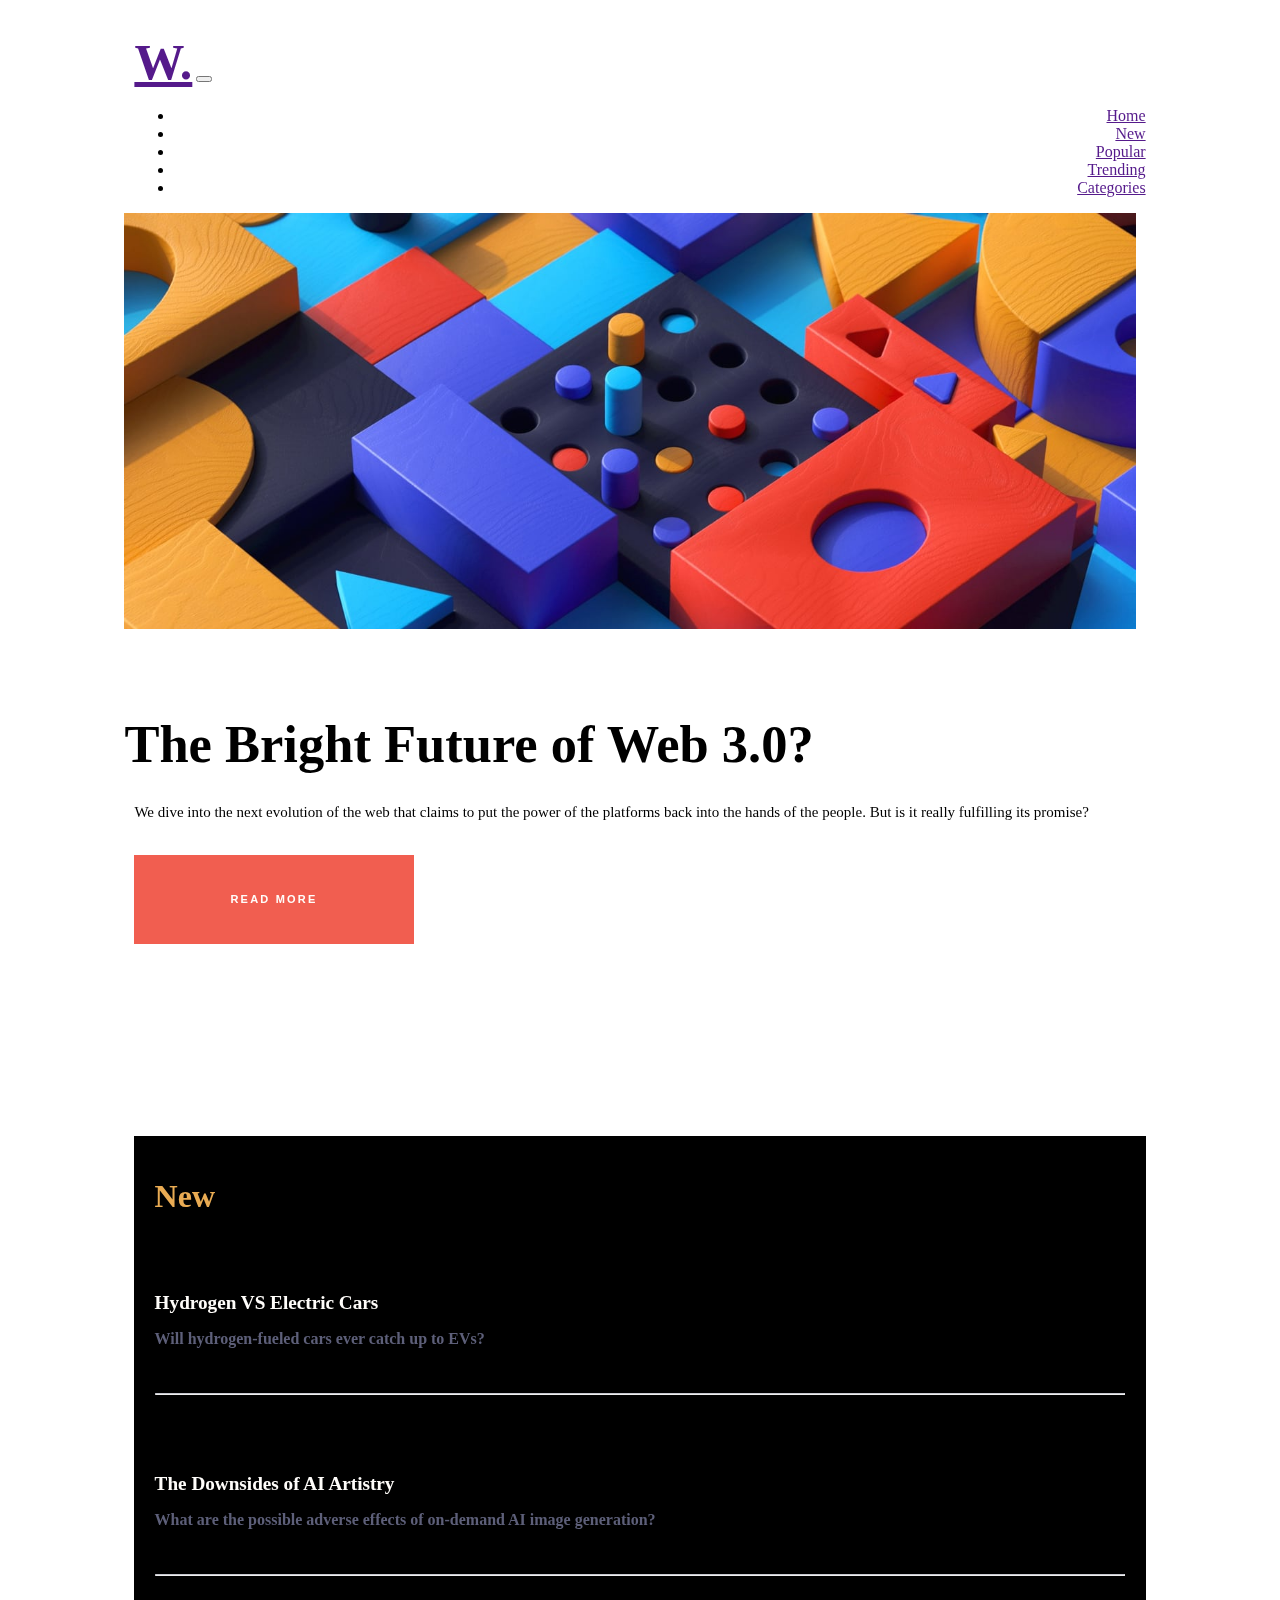
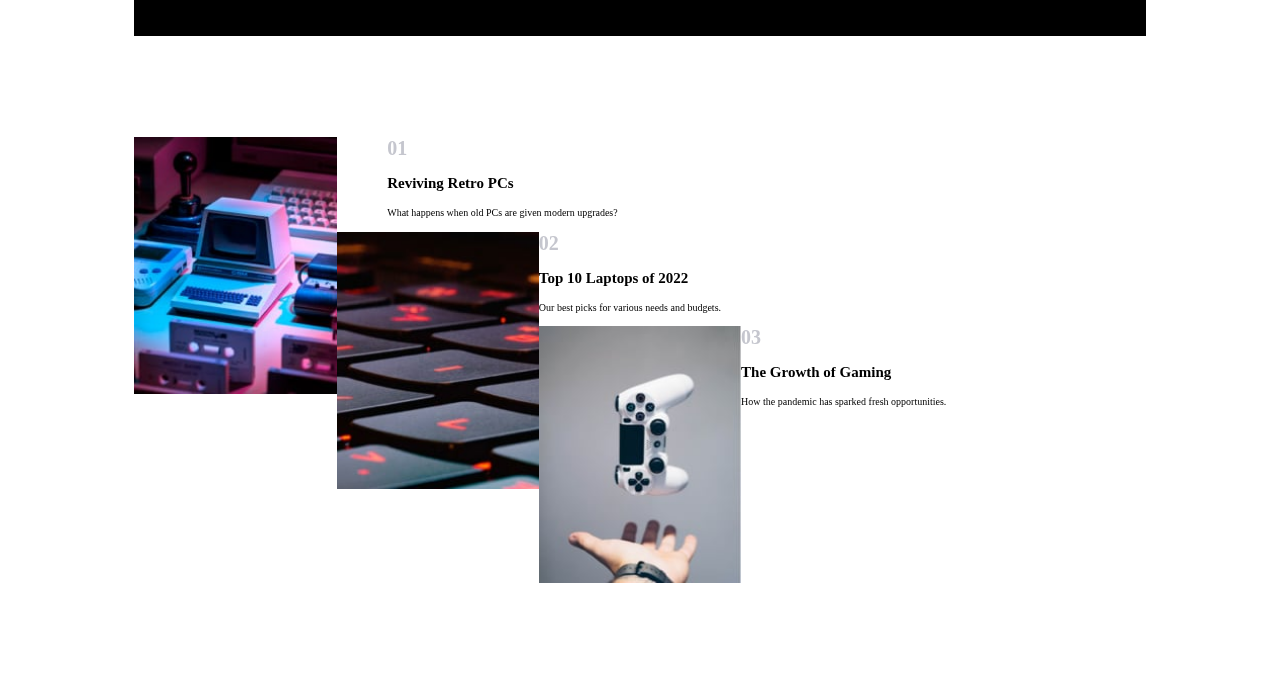
<file: DOM Project/DOM ass8/index.html>
<!DOCTYPE html>
<html lang="en">
<head>
    <meta charset="UTF-8">
    <meta name="viewport" content="width=device-width, initial-scale=1.0">
    <title>Document</title>
    <link
    rel="stylesheet"
    href="https://cdn.jsdelivr.net/npm/bootstrap@5.2.2/dist/css/bootstrap.min.css"
    integrity="sha384-Zenh87qX5JnK2Jl0vWa8Ck2rdkQ2Bzep5IDxbcnCeuOxjzrPF/et3URy9Bv1WTRi"
    crossorigin="anonymous"
  />
  <link rel="stylesheet" href="style.css" />
  <script
    src="https://cdn.jsdelivr.net/npm/bootstrap@5.2.2/dist/js/bootstrap.bundle.min.js"
    integrity="sha384-OERcA2EqjJCMA+/3y+gxIOqMEjwtxJY7qPCqsdltbNJuaOe923+mo//f6V8Qbsw3"
    crossorigin="anonymous"
  ></script>
  <script
    src="https://cdn.jsdelivr.net/npm/bootstrap@5.2.2/dist/js/bootstrap.min.js"
    integrity="sha384-IDwe1+LCz02ROU9k972gdyvl+AESN10+x7tBKgc9I5HFtuNz0wWnPclzo6p9vxnk"
    crossorigin="anonymous"
  ></script>
  <script
    src="https://cdn.jsdelivr.net/npm/@popperjs/core@2.11.6/dist/umd/popper.min.js"
    integrity="sha384-oBqDVmMz9ATKxIep9tiCxS/Z9fNfEXiDAYTujMAeBAsjFuCZSmKbSSUnQlmh/jp3"
    crossorigin="anonymous"
  ></script>
</head>
<body>
    <main class="container-fluid">
        <nav class="navbar navbar-expand-lg">
            <a class="navbar-brand" href="">W.</a>
    
            <button class="navbar-toggler" type="button">
              <span class="navbar-toggler-icon"></span>
            </button>
    
            <div class="collapse navbar-collapse" id="navbarTogglerDemo01">
              <ul class="navbar-nav ms-auto list-btn">
                <li class="nav-item">
                  <a class="nav-link" href="">Home</a>
                </li>
                <li class="nav-item">
                  <a class="nav-link" href="">New</a>
                </li>
                <li class="nav-item">
                  <a class="nav-link" href="">Popular</a>
                </li>
                <li class="nav-item">
                  <a class="nav-link" href="">Trending</a>
                </li>
                <li class="nav-item">
                  <a class="nav-link" href="">Categories</a>
                </li>
              </ul>
            </div>
          </nav>  

          <section class="row first-row">
            <div class="col-lg-8">
              <img
                class="desk-image"
                src="img/image-web-3-desktop.jpg"
                alt="desk-img"
              />
              <div class="row second-row">
                <div class="col-lg-6">
                  <h1 class="img-heading">The Bright Future of Web 3.0?</h1>
                </div>
                <div class="col-lg-6">
                  <p class="sec-row-p">
                    We dive into the next evolution of the web that claims to put
                    the power of the platforms back into the hands of the people.
                    But is it really fulfilling its promise?
                  </p>
                  <button class="read-btn">READ MORE</button>
                </div>
              </div>
            </div>
            <aside class="col-lg-4 new">
              <h1>New</h1>
              <h2 class="new-head">Hydrogen VS Electric Cars</h2>
              <p class="new-p">Will hydrogen-fueled cars ever catch up to EVs?</p>
              <hr class="hr-line" />
              <h2 class="new-head">The Downsides of AI Artistry</h2>
              <p class="new-p">
                What are the possible adverse effects of on-demand AI image
                generation?
              </p>
              <hr class="hr-line" />
              <h2 class="new-head">Is VC Funding Drying Up?</h2>
              <p class="new-p">
                Private funding by VC firms is down 50% YOY. We take a look at what
                that means.
              </p>
              <hr class="hr-line" />
              <h2 class="new-head">The Downsides of AI Artistry</h2>
              <p class="new-p">
                What are the possible adverse effects of on-demand AI image
                generation?
              </p>
              <hr class="hr-line" />
              <h2 class="new-head">Is VC Funding Drying Up?</h2>
              <p class="new-p">
                Private funding by VC firms is down 50% YOY. We take a look at what
                that means.
              </p>
            </aside>
          </section>

          <section class="row last-row">
            <div class="col-lg-4">
              <img
                class="last-row-img"
                src="img/image-retro-pcs.jpg"
                alt="retro-img"
              />
              <h1 class="last-row-h1">01</h1>
              <h3>Reviving Retro PCs</h3>
              <p class="last-row-p">
                What happens when old PCs are given modern upgrades?
              </p>
            </div>
            <div class="col-lg-4">
              <img
                class="last-row-img"
                src="img/image-top-laptops.jpg"
                alt="laptop-img"
              />
              <h1 class="last-row-h1">02</h1>
              <h3>Top 10 Laptops of 2022</h3>
              <p class="last-row-p">
                Our best picks for various needs and budgets.
              </p>
            </div>
            <div class="col-lg-4">
              <img
                class="last-row-img"
                src="img/image-gaming-growth.jpg"
                alt="growth-img"
              />
              <h1 class="last-row-h1">03</h1>
              <h3>The Growth of Gaming</h3>
              <p class="last-row-p">
                How the pandemic has sparked fresh opportunities.
              </p>
            </div>
          </section>
        </main>

        <script src="Dom8.js"></script>
</body>
</html>
</file>
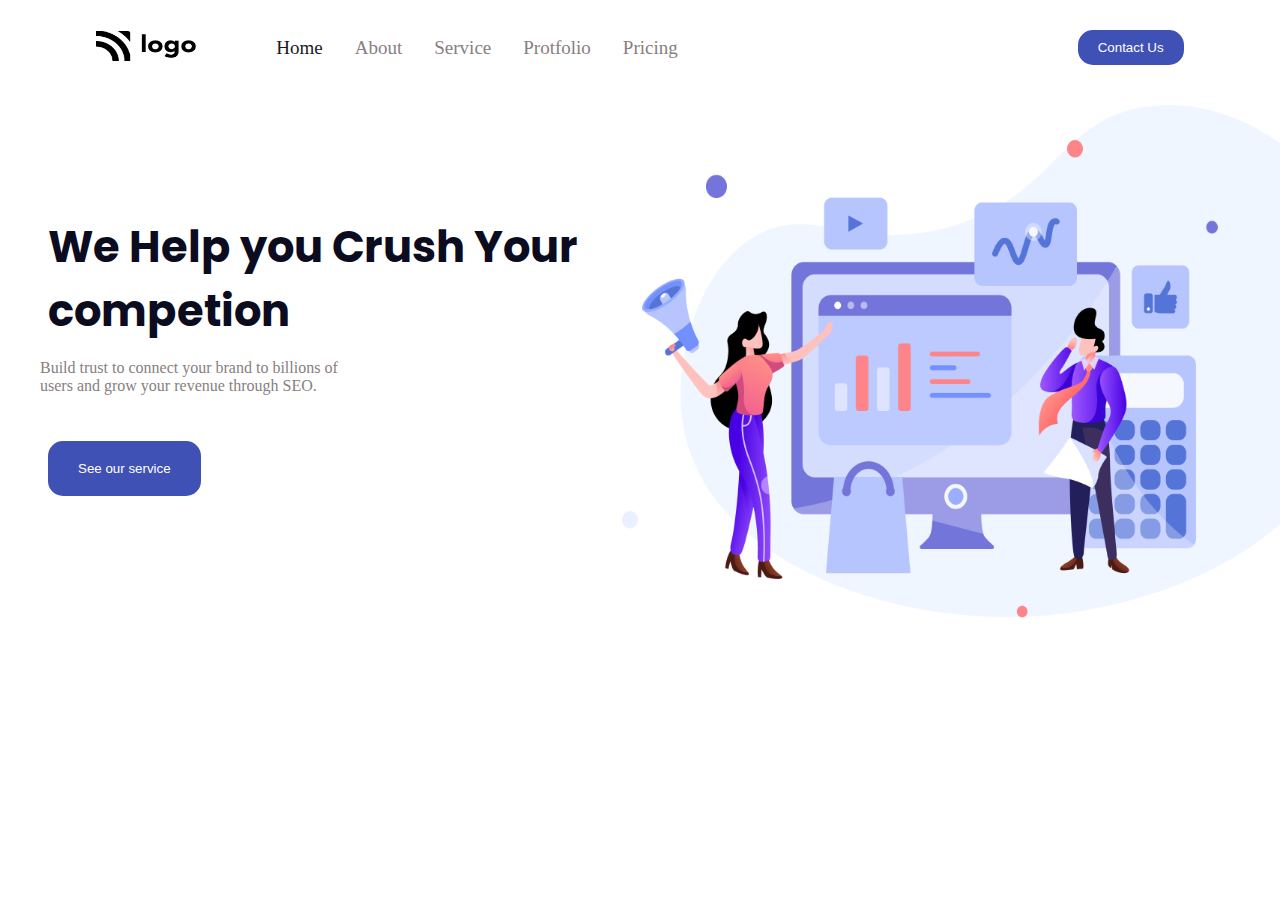
<file: week3/project1/index.html>
<!DOCTYPE html>
<html lang="en">
<head>
    <meta charset="UTF-8">
    <meta name="viewport" content="width=device-width, initial-scale=1.0">
    <link rel="stylesheet" href="style.css">

    <!--font link-->
    <link rel="preconnect" href="https://fonts.googleapis.com" />
    <link rel="preconnect" href="https://fonts.gstatic.com" crossorigin />
    <link
      href="https://fonts.googleapis.com/css2?family=Poppins:wght@200;300;400;500;600;700;800&display=swap"
      rel="stylesheet"
    />

   <!--Title-->
    <title>Competition websites</title>

</head>
<body>
 <!--navabar-->
 <div class="Container">
    <section aria-label="navbar">
        <nav class="navbar-container">
            <div>
                <img src="image/Logo.png" width="100" height="30" alt="">
            </div>
                <div class="grow-list">
                    <ul class="list">
                        <li class="list-item black">Home</li>
                        <li class="list-item">About</li>
                        <li class="list-item">Service</li>
                        <li class="list-item">Protfolio</li>
                        <li class="list-item">Pricing</li>

                    </ul>
                </div>
      <div class="button-group">
        <button class="nav-button">Contact Us</button>
    </div>
        </nav>
    </section>

    <!--Banner section-->
    <section aria-label="banner">
        <div class="banner-container">
            <!--Banner-text-->
        <div>
            <h1 class="heading-text">We Help you Crush Your competion</h1>
            <p class="description">  Build trust to connect your brand to billions of <br> users and grow
                your revenue through SEO.</p>
                <button class=" btn">See our service</button>


        </div>

        <!--Right Text-->
        <div>
            <img src="image/Header Illustration.png"  alt="">
        </div>
    </div>
    </section>
 </div>
</body>
</html>
</file>
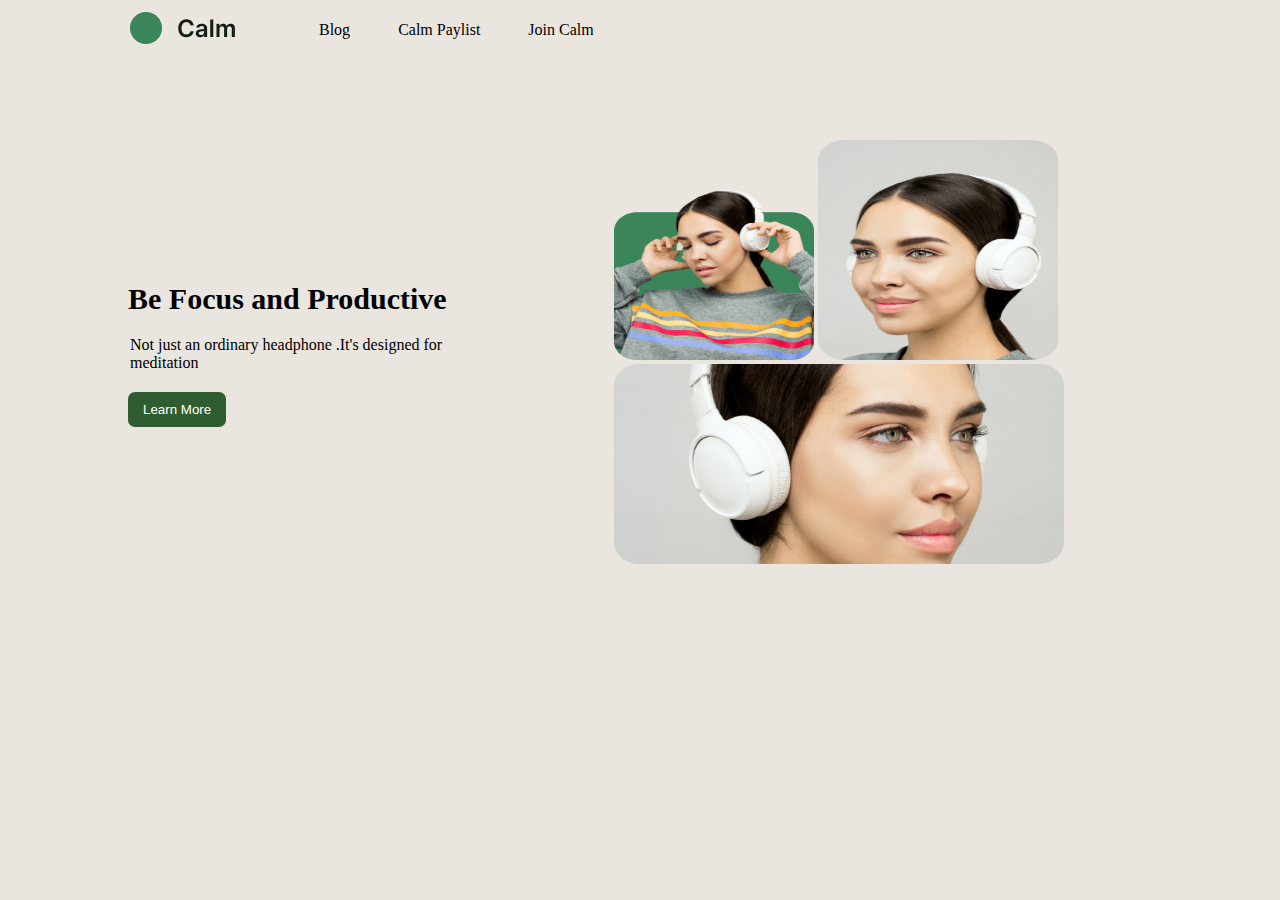
<file: week4/project1/index.html>
<!DOCTYPE html>
<html lang="en">
<head>
    <meta charset="UTF-8">
    <meta name="viewport" content="width=device-width, initial-scale=1.0">

    <link rel="stylesheet" href="style.css">
    <title>HeadPhone</title>
</head>
<body>
    
    <nav class="nav">
        <div>
            <img src="img/logo (1).png" alt="">
        </div>

        <ul class="list">
            <li>Blog</li>
            <li>Calm Paylist</li>
            <li>Join Calm</li>
        </ul>
    </nav>

   <header class="header">
    <div class="hero">
        <div class="left-side">
            <h2 class="heading">Be Focus and Productive</h2>
            <p class="pargarph">Not just an ordinary headphone .It's designed for meditation</p>

            <div >
                <button class="btn">Learn More</button>
            </div>
        </div>

        <!--right side-->
        <div class="right-side">
            <img src="img/img1.png" width="200" height="190" alt="">
            <img src="img/img2.png" width="240" height="220" alt="">
            <img src="img/img3.png" width="450 " height="200" alt="">
        </div>
    </div> 


   </header>
</body>
</html>
</file>
<file: DOM Project/DOM ass8/style.css>
body {
    background-image: linear-gradient(
        rgba(255, 255, 255, 0.5),
        rgba(255, 255, 255, 0.5)
      ),
      url("data:image/svg+xml,<svg id='patternId' width='100%' height='100%' xmlns='http://www.w3.org/2000/svg'><defs><pattern id='a' patternUnits='userSpaceOnUse' width='40' height='40' patternTransform='scale(1) rotate(0)'><rect x='0' y='0' width='100%' height='100%' fill='hsla(0,0%,100%,1)'/><path d='M20-5V5m0 30v10m20-30v10M0 15v10'  stroke-linejoin='round' stroke-linecap='round' stroke-width='0.5' stroke='hsla(258.5,59.4%,59.4%,1)' fill='none'/><path d='M-5 40H5M-5 0H5m30 0h10M35 40h10M15 20h10'  stroke-linejoin='round' stroke-linecap='round' stroke-width='0.5' stroke='hsla(339.6,82.2%,51.6%,1)' fill='none'/></pattern></defs><rect width='800%' height='800%' transform='translate(0,0)' fill='url(%23a)'/></svg>");
  }

  h3 {
    font-weight: bold;
    font-size: 18px;
    margin-left: 30%;
    padding-left: 6%;
    padding-right: 2%;
  }

  
.container-fluid {
    padding: 2% 10%;
  }

  hr.hr-line {
    border-top: 1px solid hsl(233, 8%, 79%);
  }
  
  .desk-image {
    width: 100%;
    margin-left: -10px;
  }

  .first-row {
    margin-right: 0px;
    margin-left: 0px;
  }
  
  .new {
    background-color: black;
    padding: 2%;
    color: hsl(35, 77%, 62%);
    font-weight: bolder;
  }

  .new-h1 {
    padding-top: 5%;
  }
  .new-head {
    text-align: left;
    font-family: "Inter-Bold";
    color: hsl(36, 100%, 99%);
    font-size: 1.2em;
    margin-top: 8%;
  }

  .new-p {
    font-family: "Inter-Regular";
    font-size: 1em;
    color: hsl(236, 13%, 42%);
    padding-bottom: 3%;
  }

  .nav-item {
    padding-left: 1.7em;
    text-align: right;
  }
  
  .navbar-brand {
    font-size: 50px;
    font-family: "Inter-ExtraBold";
    font-weight: bolder;
  }

  .img-heading {
    margin-left: -10px;
    font-size: 3.5em;
    font-weight: 700;
    text-align: left;
    line-height: 50px;
  }
  
  .second-row {
    padding: 5% 5% 0% 0%;
    font-size: 15px;
  }

  .read-btn {
    background-color: hsl(5, 85%, 63%);
    margin-top: 2%;
    padding: 4% 10%;
    color: hsl(36, 100%, 99%);
    font-size: 11px;
    letter-spacing: 0.2em;
    font-weight: bold;
    border: none;
  }

  .last-row {
    margin: 10% 0% 10% 0%;
    text-align: left;
  }
  .last-row-img {
    width: 30%;
    float: left;
    padding-bottom: 0;
  }

  .last-row-h1 {
    color: hsl(233, 8%, 79%);
    font-size: 30px;
    margin-left: 30%;
    padding-left: 6%;
    padding-right: 2%;
  }
  
  .last-row-p {
    font-size: 15px;
    margin-left: 30%;
    padding-left: 6%;
    padding-right: 2%;
    margin-bottom: 0;
  }
  
  aside {
    height: 460px;
  }
  

  
@media (min-width: 375px) {
    h3 {
      font-size: 15px;
      padding-left: 0;
      margin-left: 25%;
    }
  
    .last-row-img {
      width: 20%;
      padding-bottom: 10%;
    }
    .read-btn {
      margin-bottom: 20%;
    }
    .last-row-h1 {
      font-size: 20px;
      padding-left: 0;
      margin-left: 25%;
    }
    .last-row-p {
      font-size: 10px;
      padding-right: 20px;
      padding-left: 0;
      margin-left: 25%;
      margin-bottom: 0;
    }
  }
</file>
<file: week3/project1/style.css>
*{
    padding: 0;
    margin: 0;
}

.navbar-container{
    display: flex;
    width: auto;

    margin: auto;
    padding: 30px;
    gap: 5rem;
    align-items: center;
    justify-content: center;
}
.list{
    display: flex;
    list-style: none;
    gap: 2rem;
    justify-content: center;
    align-items: center;
    color:#878080;
    font-size: 19px;
}
.grow-list{
    

    
}
.black{
    color: rgb(27, 26, 26);
}
.nav-button{
    padding: 10px 20px;
    background-color:#3f51b5 ;
    border: none;
    border-radius: 15px;
    color: #fff;
    margin-left: 20rem;

}
/*---header --- */

.banner-container{
    display: flex;
    justify-content: space-between;
   align-items: center;
   margin-top: 10px;
   
}
.heading-text {
    font-size: 2.7rem;
    font-family:'Poppins',sans-serif ;
    color:#0c0c20;
    margin-left: 3rem;
}

.banner-container div img{
    width: 100%;
}
.description{
    color: #878080;
    margin: 1rem 0.5rem;
    margin-left: 2.5rem;
    margin-bottom: 30px;
}
.btn{

    padding: 20px 30px;
    background-color:#3f51b5 ;
    border: none;
    border-radius: 15px;
    color: #fff;
   margin: 1rem 3rem;
}
</file>
<file: week4/project1/style.css>
*{
    padding: 0;
    margin: 0;
    box-sizing: border-box;
}
body{
    background-color: rgb(234, 229, 223);
}

.nav{
display: flex;
padding: 10px 0;

margin: auto;
width: 80%;

justify-content: flex-start;
gap: 5rem;
align-items: center;

}
.list{
    list-style: none;
    display: flex;
    gap:3rem;
}

.hero{
   display: flex;
    width: 80%;
   justify-content: space-between;
    margin: 80px auto;
   
    gap:8rem;

}
.header{

    
    
}
.left-side{
    width: 40%;
    align-items: center;
    margin: auto;
}
.right-side{
  width: 60%;  
 
}

.heading{
    font-size:30px ;

}
.pargarph{
    margin:20px 2px;
}
.btn{
   background-color: rgb(47, 93, 47); 
   border-style: none;
   color: white;
   padding: 10px 15px;
   border-radius: 7px;
}
</file>
